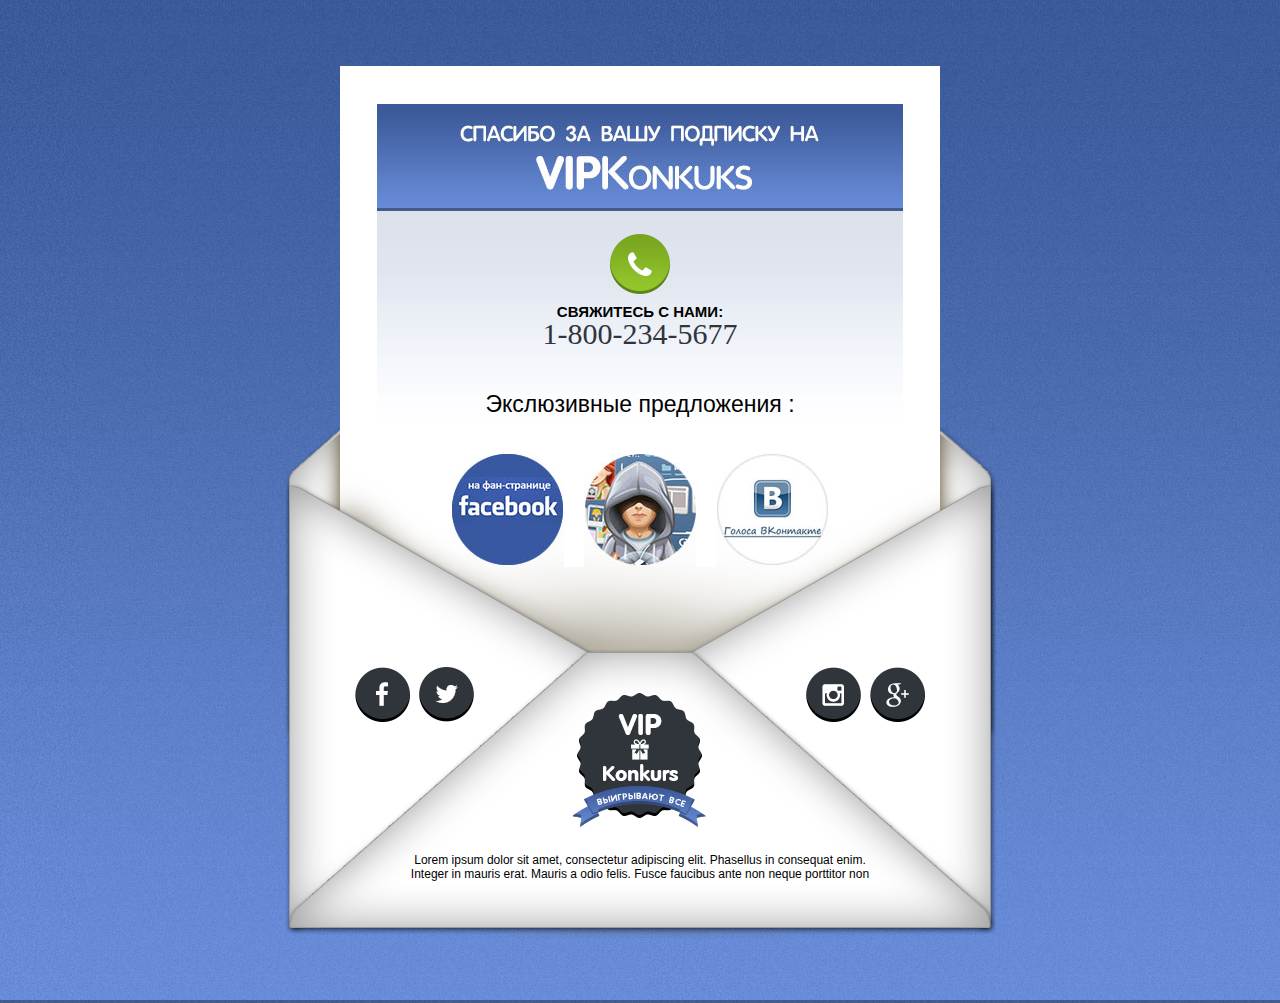
<file: mailer/index.html>
<html lang="ru">
  <head>
    <meta charset="utf-8">
      <title>mailer</title>
    </head>
    <body bottommargin="0" topmargin="0" leftmargin="0" rightmargin="0">
    <table border="0" cellpadding="0" cellspacing="0" style=" background-image:url(img/bg.jpg); height:1003px; width:100%; ">
        <tr>
            <td>
                <table cellpadding="0" border="0" cellspacing="0" style="  width:712px;  margin: 0 auto "><!-- top -->
                    <tr>
                        <td valign="bottom">
                          <table cellpadding="0" border="0" cellspacing="0" style="  width:56px;  margin: 0 auto ">
                                <tr>
                                    <td align="right">
                                       <img src="img/left_angle.png" width="43px" height="39px">
                                    </td>
                                </tr>
                          </table>    
                        </td>
                        <td bgcolor="#fff"   height="400">
                        <table  cellpadding="0" border="0" cellspacing="0" width="37px">
                                <tr>
                                    <td></td>
                                </tr>
                        </table>    
                        </td>
                        
                        <td  valign="top"><!-- center -->
                          <table   cellpadding="0" border="0" cellspacing="0" style="  width:526px;  margin: 0 auto ">
                                <tr >
                                    <td >
                                         <table height="38px" width="100%"  cellpadding="0" border="0" cellspacing="0" style="background-color:#fff" >
                                               <tr>
                                                    <td></td>
                                                </tr>
                                        </table>  
                                    </td>
                                </tr>
                               <tr >
                                <td >
                                     <table  cellpadding="0" border="0" cellspacing="0" style=" background-image:url(img/header.jpg); height:107px; width:100%; " >
                                           <tr>
                                                <td></td>
                                            </tr>
                                    </table> 
                                     <table cellpadding="0" border="0" cellspacing="0" style=" background-image:url(img/content.jpg); height:255px; width:100%; ">
                                           <tr>
                                                <td align="center" valign="top" >
                                                    <img src="img/phone.png" style="margin-top: 23px;">
                                                </td>
                                            </tr>
                                            <tr >
                                                <td align="center"  valign="top" colspan="3">
                                                    <p style="color:#000;  font-size:15px; font-family: sans-serif; margin-bottom:0; font-weight: bold;margin-top: 4px;">СВЯЖИТЕСЬ С НАМИ:</p>
                                                    <p style="color:#30353c; font-size:30px; margin-top: -3px; sans-serif;">1-800-234-5677</p>
                                                    <p style="color:#000;  font-size: 23px; font-family:sans-serif; margin-bottom:37px;  margin-top: 40px;">Экслюзивные предложения :</p>
                                                </td>
                                            </tr>
                                    </table>  
                                </td>
                            </tr>
                          </table>    
                        </td><!-- end center -->
                        
                        <td bgcolor="#fff" height="400px">
                        <table  cellpadding="0" border="0" cellspacing="0" width="37px">
                                <tr>
                                    <td></td>
                                </tr>
                        </table>    
                        </td>
                        <td valign="bottom">
                          <table  cellpadding="0" border="0" cellspacing="0" style="  width:56px;  margin: 0 auto ">
                                <tr>
                                    <td align="left">
                                       <img src="img/right_angle.png" width="43px" height="39px">
                                    </td>
                                </tr>
                          </table>    
                        </td>    
                    </tr>
                </table> <!--end top--> 
                <table  cellpadding="0" border="0" cellspacing="0" style="background-image:url(img/konvert.png); height:472px;  width:712px;  margin: 0 auto "> <!--bottom--> 
                <tr>
                    <td valign="top">
                        <table  cellpadding="0" border="0" cellspacing="0" style="margin: 0 auto; margin-top: -12px;    width: 376px;" >
                         <tr bgcolor="#fff">
                            <td align="left"><img src="img/slider1.jpg" /></td>
                            <td align="center"><img src="img/slider2.jpg" /></td>
                            <td align="right"> <img src="img/slider3.jpg" /></td>
                        </tr>
                        </table>
                        <table  cellpadding="0" border="0" cellspacing="0" style="margin: 0 auto; width:570px;" >
                        <tr>
                            <td align="left" >
                                <a href="#"><img src="img/socF.png" ></a>
                                <a href="#" style="margin-left: 5px;"><img src="img/socT.png"></a>
                            </td>
                            <td align="center" style="    padding-top: 126px;">
                                <img src="img/logo.png" >
                            </td>
                            <td align="right" >
                               <a href="#" style="margin-right: 5px;"><img src="img/socI.png"></a>
                               <a href="#"><img src="img/socG.png"></a>
                            </td>
                        </tr>
                        <tr>
                            <td align="center" colspan="3" >
                                <p style="width:470px; font-size:12px; font-family: sans-serif;     margin-top: 26px;">Lorem ipsum dolor sit amet, consectetur adipiscing elit. Phasellus in consequat enim. Integer in mauris erat. Mauris a odio felis. Fusce faucibus ante non neque porttitor non</p>
                            </td>
                        </tr>
                        </table>
                    </td>
                </tr>
                </table> <!--end bottom--> 
            </td>
        </tr>
    </table>        
    </body>
</html>


<!--
  
-->
</file>
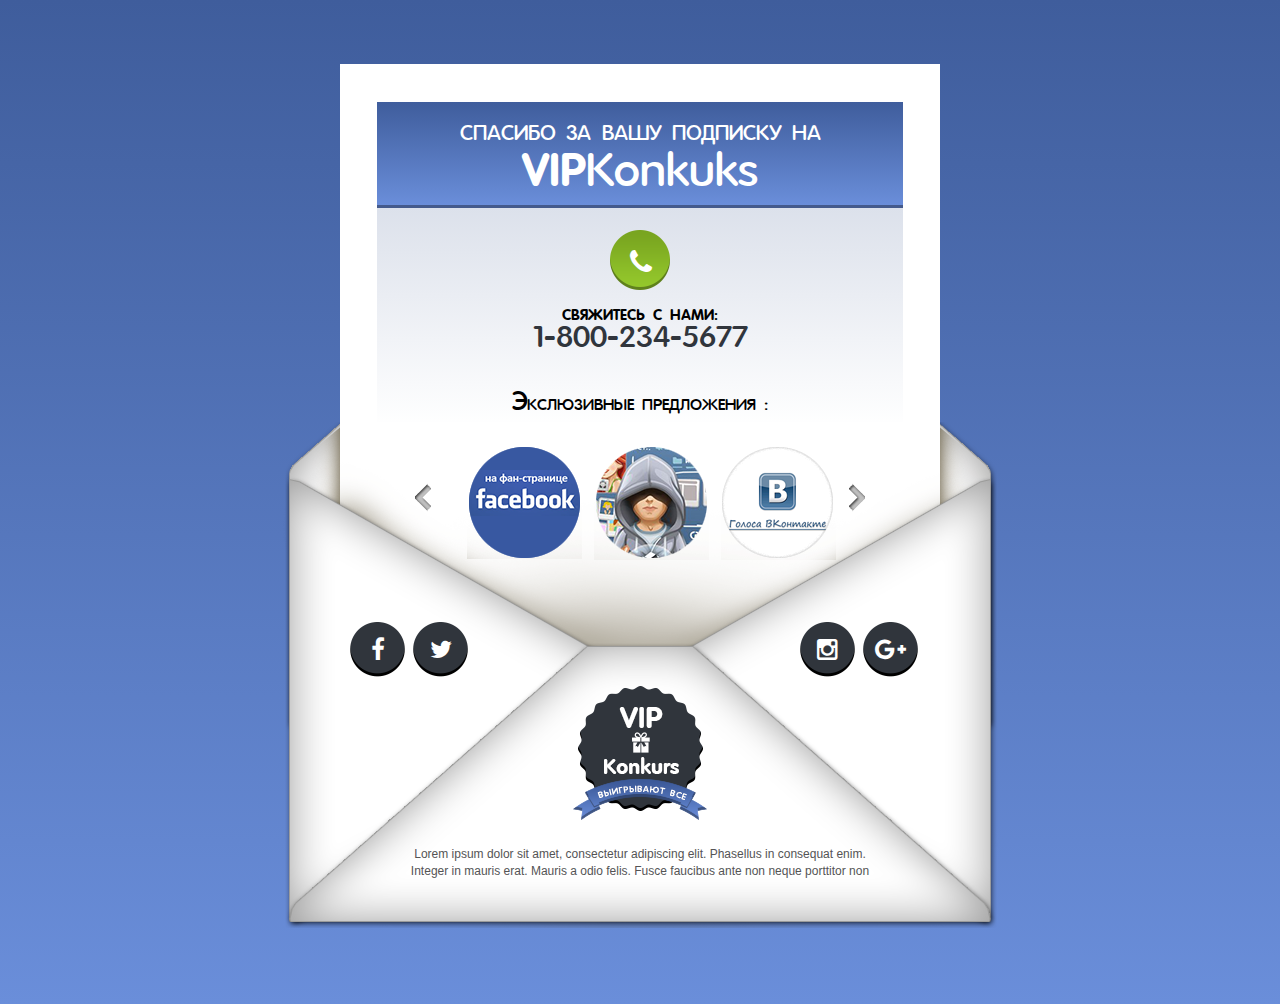
<file: subscription.html>
<!DOCTYPE html>
<html lang="en">
  <head>
    <meta charset="utf-8">
    <meta http-equiv="X-UA-Compatible" content="IE=edge">
    <meta name="viewport" content="width=device-width, initial-scale=1">
    <title>subscription</title>
    <link href="css/bootstrap-theme.min.css" rel="stylesheet">
    <link href="css/bootstrap.min.css" rel="stylesheet">
    <link href="css/font-awesome.min.css" rel="stylesheet">
    <link href="css/styleSubscription.css" rel="stylesheet">
    
    <script src="js/jquery.min.js"></script>
    <script src="js/bootstrap.min.js"></script>
    <script src="js/script.js"></script>
    </head>
<body>
<div class="wrap">
    <div class="centrer">
        <div class="content">
            <div class="header">
                <h1>Спасибо за вашу подписку на</h1>
                <h2><span>VIP</span>Konkuks</h2>
            </div>
            <div class="contentBg">
                <div class="phone"><i class="fa fa-phone fa-2x"></i></div>
                <p>Свяжитесь с нами:</p>
                <h3>1-800-234-5677</h3>
                <p><span>Э</span>кслюзивные предложения :</p>
            </div>
            <div class="slider">
                <div id="carousel-example-generic" class="carousel slide" data-ride="carousel">
                  <!-- Indicators -->

                  <!-- Wrapper for slides -->
                  <div class="carousel-inner" role="listbox">
                    <div class="item active">
                     <div class="sliderImages">
                      <img src="images/slide1.png" alt="...">
                       <img src="images/slide2.png" alt="...">
                       <img src="images/slide3.png" alt="...">
                        </div>
                     
                    </div>
                    <div class="item">
                     <div class="sliderImages">
                     <img src="images/slide1.png" alt="...">
                       <img src="images/slide2.png" alt="...">
                       <img src="images/slide3.png" alt="...">
                      </div>
                    </div>
                    <div class="item">
                      <div class="sliderImages">
                       <img src="images/slide1.png" alt="...">
                       <img src="images/slide2.png" alt="...">
                       <img src="images/slide3.png" alt="...">
                        </div>
                    </div>
                  </div>

                  <!-- Controls -->
                  
                  <a class="" href="#carousel-example-generic" role="button" data-slide="prev">
                    <span class="arrowLeft" aria-hidden="true"></span>
                    
                  </a>
                  <a class="" href="#carousel-example-generic" role="button" data-slide="next">
                    <span class="arrowRight" aria-hidden="true"></span>
                    
                  </a>
                
            </div>
        </div>
        
    </div>
    <div class="convaert">
       <div class="footer">
        <div class="social floatL">
            <div class="floatL socBg"><i class="fa fa-facebook"></i></div>
            <div class="floatL socBg"><i class="fa fa-twitter"></i></div>
        </div>
            
        <div class="conLogo floatL">
            <div></div>
        </div>    
            
        <div class="social floatR">
            <div class="floatL socBg"><i class="fa fa-instagram"></i></div>
            <div class="floatL socBg"><i class="fa fa-google-plus"></i></div>
        </div>
    </div>
    <div class="clear"></div>
    <div class="footerP">
    <p>Lorem ipsum dolor sit amet, consectetur adipiscing elit. Phasellus in consequat enim. Integer in mauris erat. Mauris a odio felis. Fusce faucibus ante non neque porttitor non </p>
    </div>
   </div>
</div>   
</body>
</html>
</file>
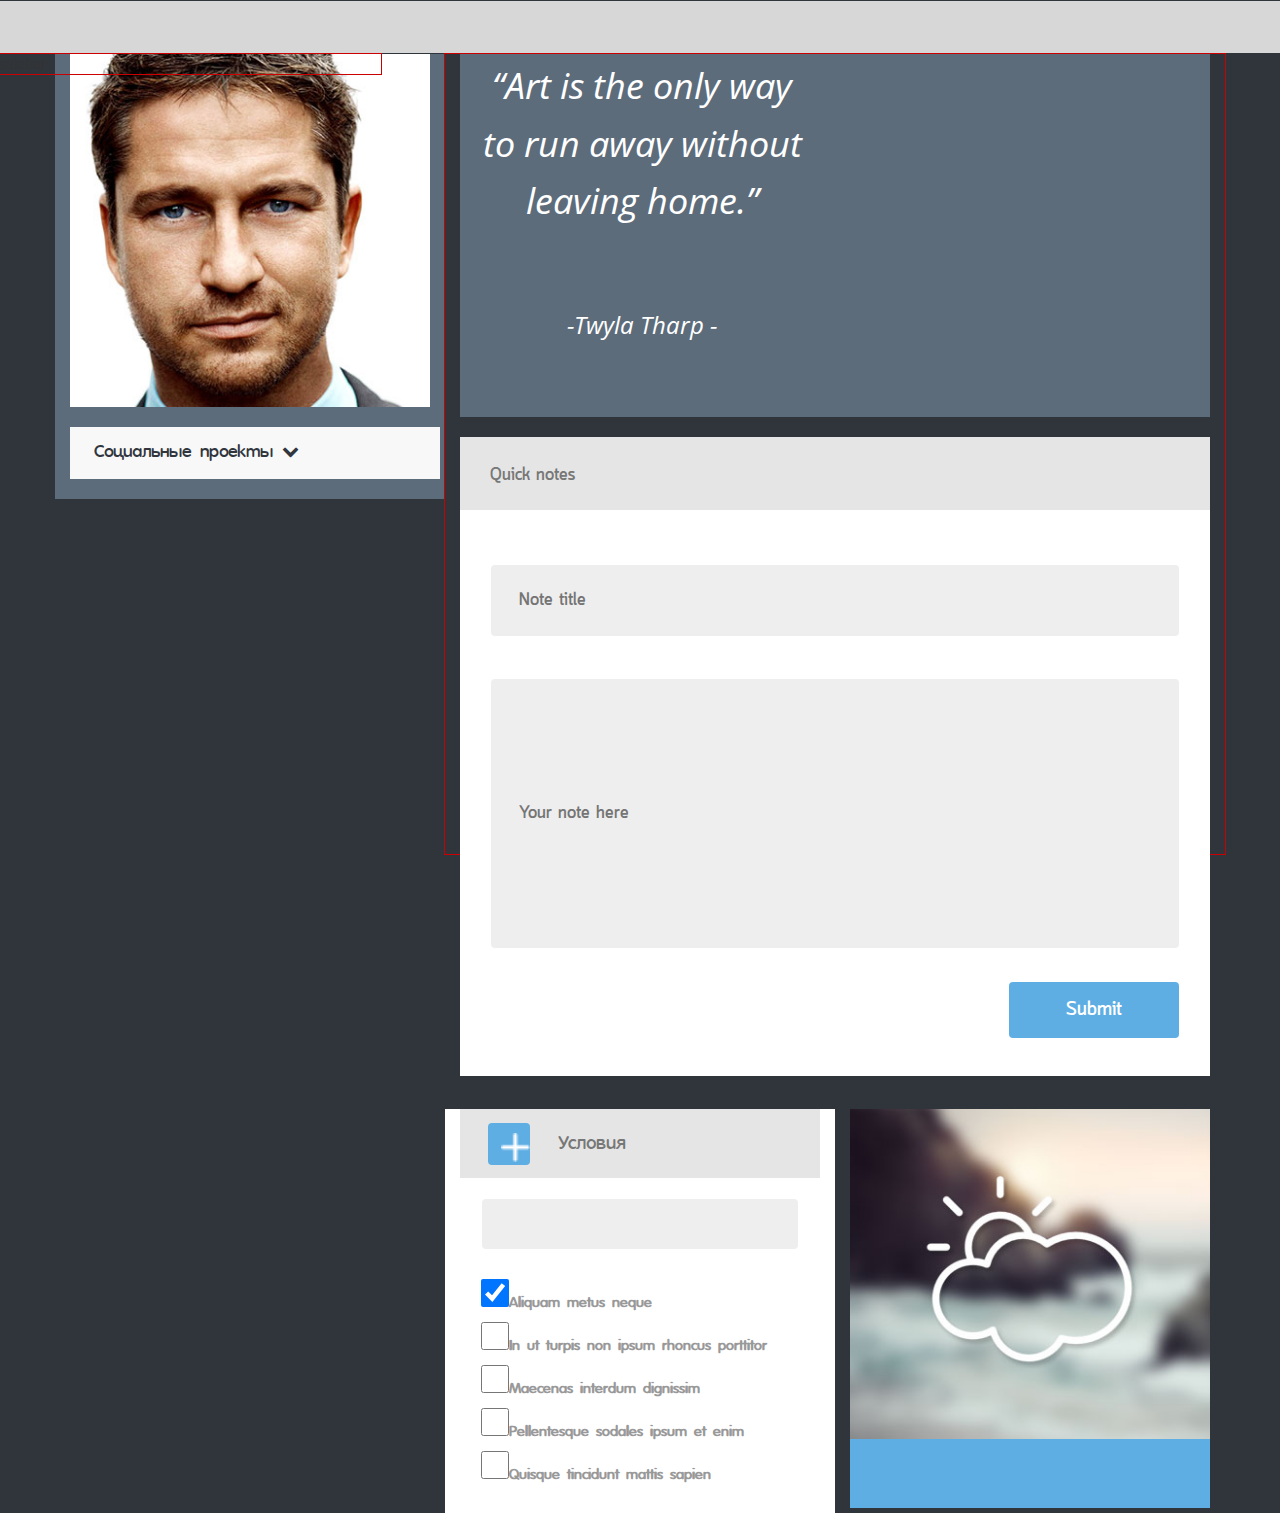
<file: admin/admin.html>
<!DOCTYPE html>
<html lang="en">
  <head>
    <meta charset="utf-8">
    <meta http-equiv="X-UA-Compatible" content="IE=edge">
    <meta name="viewport" content="width=device-width, initial-scale=1">
    <title>subscription</title>
    <link href="css/bootstrap-theme.min.css" rel="stylesheet">
    <link href="css/bootstrap.min.css" rel="stylesheet">
    <link href="css/font-awesome.min.css" rel="stylesheet">
    <link href="css/styleAdmin.css" rel="stylesheet">
    
    <script src="js/jquery.min.js"></script>
    <script src="js/bootstrap.min.js"></script>
    <script src="js/script.js"></script>
    </head>
<body>
<div class="wrap">
    <div class="band"></div>
    <div>
        <div class="sidebar outline">sidebar</div>
        <div class="content container ">
           <div class="row">
               <div class="col-md-4 bgCol">
                  <div>
                   <img src="images/men.jpg" alt="">
                   </div>
                   <div>
                       <li class="dropdown specialProject">
                            <a href="#" class="dropdown-toggle" data-toggle="dropdown" role="button" aria-haspopup="true" aria-expanded="true">
                            Социальные проекты
                            <i class="fa fa-chevron-down myChevron-down "></i>
                            </a>
                           <ul class="dropdown-menu">
                                <li><a href="#">Продажи кликов</a></li>
                                <li><a href="#"> Социальные проекты</a></li>
                                <li><a href="#">Продажи кликов</a></li>
                            </ul>
                        </li>
                   </div>
               </div>
               <div class="col-md-8 right outline">
                   <div class="row">
                       <div class="col-md-12" >
                         <div class="bgCol center">
                          <p> “Art is the only way 
                            to run away without 
                              leaving home.”</p>
                              <p class="twylaTharp">-Twyla Tharp -</p>
                            </div>  
                            <div class="quikNotes">
                                <h1>Quick notes</h1>
                                <div class="form">
                                    <input class="noteTitle" type="text" placeholder="Note title" /><br>
                                    <input class="noteMess" type="text" placeholder="Your note here" /><br>
                                    <input class="submit" type="submit" value="Submit" />
                                </div>
                                
                            </div>  
                       </div>
                   </div>
                   <div class="row">
                       <div class="col-md-6 condition" >
                           <div class="conditionsHeader">
                               <div class="box">
                                   <img src="images/pus.png" />
                               </div>
                               <div>
                                   <h2>Условия</h2>
                               </div>
                           </div>
                           <div class="conditionsBody">
                               <div class="subHeadr"></div>
                               <div class="checkboxs">
                                   <label><input type="checkbox" checked /><span>Aliquam metus neque</span></label>
                                   <label><input type="checkbox" /><span>In ut turpis non ipsum rhoncus porttitor</span></label>
                                   <label><input type="checkbox" /><span>Maecenas interdum dignissim</span></label>
                                   <label><input type="checkbox" /><span>Pellentesque sodales ipsum et enim</span></label>
                                   <label><input type="checkbox" /><span>Quisque tincidunt mattis sapien</span></label>
                               </div>
                           </div>
                       </div>
                       <div class="col-md-6" >
                       <img src="images/weather.jpg" />
                       <div class="conditionsFooter">
                           
                       </div>
                       </div>
                   </div>   
               </div>
           </div>
        </div>
    </div>
</div>   
</body>
</html>
</file>
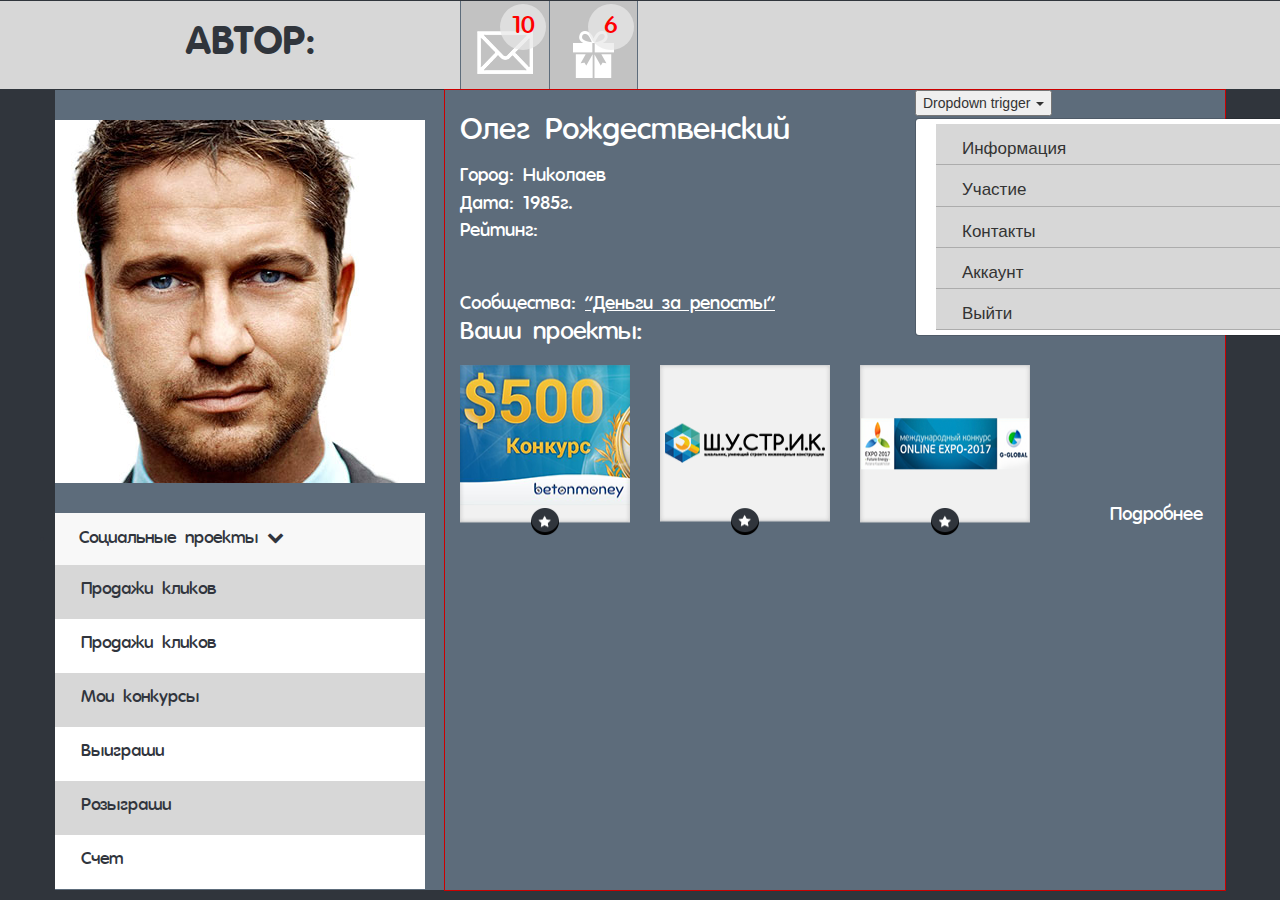
<file: kabiten/kabinet.html>
<!DOCTYPE html>
<html lang="ru">
  <head>
    <meta charset="utf-8">
    <meta http-equiv="X-UA-Compatible" content="IE=edge">
    <meta name="viewport" content="width=device-width, initial-scale=1">
    <title>Kabinet</title>
    <link href="css/bootstrap-theme.min.css" rel="stylesheet">
    <link href="css/bootstrap.min.css" rel="stylesheet">
    <link href="css/font-awesome.min.css" rel="stylesheet">
    
    <link href="less/styleKabinet.css" rel="stylesheet">
    
    <script src="js/jquery.min.js"></script>
    <script src="js/bootstrap.min.js"></script>
    <script src="js/script.js"></script>
    </head>
<body>
<div class="wrap">
    <div class="band">
        <div class="container">
            <div class="row">
                <div class="col-md-4">
                    <h1>Автор:</h1>
                </div>
                <div class="col-md-8">
                    <div class="message">
                        <div class="konvert"></div>
                        <div class="rounds">10</div>
                    </div>
                    <div class="present">
                         <div class="subpresent"></div>
                        <div class="rounds">6</div>
                    </div>
                </div>
            </div>
        </div>
    </div>
    <div>
        <div class="content container bgCol ">
           <div class="row">
               <div class="col-md-4 men ">
                   <div> 
                   <img src="images/men.jpg" alt="">
                   </div>
                   <div>
                       <li class="dropdown specialProject open">
                            <a href="#" class="dropdown-toggle" data-toggle="dropdown" role="button" aria-haspopup="true" aria-expanded="true">
                            Социальные проекты
                            <i class="fa fa-chevron-down myChevron-down "></i>
                            </a>
                           <ul class="dropdown-menu">
                                <li><a href="#">Продажи кликов</a></li>
                                <li><a href="#">Продажи кликов</a></li>
                                <li><a href="#">Мои конкурсы</a></li>
                                <li><a href="#">Выиграши</a></li>
                                <li><a href="#">Розыграши</a></li>
                                <li><a href="#">Счет</a></li>
                            </ul>
                        </li>
                   </div>
               </div>
               <div class="col-md-8 right outline">
                   <div class="row">
                       <div class="col-md-7 userData">
                           <h2>Олег Рождественский</h2>
                           <p>
                               <span>Город:</span><span>Николаев</span>
                           </p>
                           <p>
                               <span>Дата:</span><span>1985г.</span>
                           </p>
                           <p>
                               <span>Рейтинг:</span>
                               <span>

                                    <div id="reviewStars-input">
                                        <input id="star-4" type="radio" name="reviewStars"/>
                                        <label title="gorgeous" for="star-4"></label>

                                        <input id="star-3" type="radio" name="reviewStars"/>
                                        <label title="good" for="star-3"></label>

                                        <input id="star-2" type="radio" name="reviewStars"/>
                                        <label title="regular" for="star-2"></label>

                                        <input id="star-1" type="radio" name="reviewStars"/>
                                        <label title="poor" for="star-1"></label>

                                        <input id="star-0" type="radio" name="reviewStars"/>
                                        <label title="bad" for="star-0"></label>
                                    </div>
                               </span>
                           </p>
                           <p>
                               <span>Сообщества:</span><a href="#">“Деньги за репосты”</a>
                           </p>
                           <h3>Ваши проекты:</h3>
                       </div>
                       
                       <div class="col-md-5 menuInformation">
                           <div class="dropdown open">
                              <button id="dLabel" type="button" data-toggle="dropdown" aria-haspopup="true" aria-expanded="false">
                                Dropdown trigger
                                <span class="caret"></span>
                              </button>
                              <ul class="dropdown-menu" aria-labelledby="dLabel">
                                <li><a href="#">Информация</a></li>
                                <li><a href="#">Участие</a></li>
                                 <li><a href="#">Контакты</a></li>
                                  <li><a href="#">Аккаунт</a></li>
                                  <li><a href="#">Выйти</a></li>
                              </ul>
                              
                            </div>                           
                        </div>
                   </div>
                   <div class="row projects">
                       <div class="col-md-10 ">
                           <a href="#"><img src="images/project1.png" alt="" /></a>
                           <a href="#"><img src="images/project2.png" alt="" /></a>
                           <a href="#"><img src="images/project3.png" alt="" /></a>
                       </div>
                       <div class="col-md-2 podrobnee">
                           <a href="#">Подробнее</a>
                       </div>
                   </div>
               </div>
           </div>
        </div>
    </div>
</div>   
</body>
</html>
</file>
<file: css/styleSubscription.css>
/* Generated by less 2.5.1 */
/*FONTS*/
@font-face {
  font-family: 'vag';
  src: url('../fonts/18VAG Rounded M Bold.ttf');
}
@font-face {
  font-family: 'vagN';
  src: url('../fonts/18VAG Rounded M Normal.ttf');
}
@font-face {
  font-family: 'MyriadPro-Regular';
  src: url('../fonts/MyriadPro-Regular.OTF');
}
@font-face {
  font-family: 'MYRIADPRO-BOLD';
  src: url('../fonts/MYRIADPRO-BOLD.OTF');
}
@font-face {
  font-family: 'Bitter-Regular';
  src: url('../fonts/Bitter-Regular.ttf');
}
/*END FONTS*/
.outline {
  outline: 1px solid #cc0000;
}
.center {
  text-align: center;
}
.floatL {
  float: left;
}
.floatR {
  float: right;
}
.clear {
  clear: both;
}
.wrap {
  width: 100%;
  height: 1004px;
  margin: 0 auto;
  padding-top: 64px;
  background: #3f5d9c;
  /* Old browsers */
  background: -moz-linear-gradient(top, #3f5d9c 0%, #6a8eda 100%);
  /* FF3.6-15 */
  background: -webkit-linear-gradient(top, #3f5d9c 0%, #6a8eda 100%);
  /* Chrome10-25,Safari5.1-6 */
  background: linear-gradient(to bottom, #3f5d9c 0%, #6a8eda 100%);
  /* W3C, IE10+, FF16+, Chrome26+, Opera12+, Safari7+ */
  filter: progid:DXImageTransform.Microsoft.gradient(startColorstr='#3f5d9c', endColorstr='#6a8eda', GradientType=0);
  /* IE6-9 */
}
.centrer {
  width: 715px;
  margin: 0 auto;
}
.content {
  width: 600px;
  margin: 0 auto;
  padding-top: 38px;
  padding-left: 37px;
  padding-right: 37px;
  background-color: #fff;
}
.header {
  height: 106px;
  border-bottom: 3px solid #445a8c;
  text-align: center;
  background: #3f5d9c;
  /* Old browsers */
  background: -moz-linear-gradient(top, #3f5d9c 0%, #6a8eda 100%);
  /* FF3.6-15 */
  background: -webkit-linear-gradient(top, #3f5d9c 0%, #6a8eda 100%);
  /* Chrome10-25,Safari5.1-6 */
  background: linear-gradient(to bottom, #3f5d9c 0%, #6a8eda 100%);
  /* W3C, IE10+, FF16+, Chrome26+, Opera12+, Safari7+ */
  filter: progid:DXImageTransform.Microsoft.gradient(startColorstr='#3f5d9c', endColorstr='#6a8eda', GradientType=0);
  /* IE6-9 */
}
.header h1 {
  margin-top: 0;
  color: #fff;
  font-size: 21px;
  font-family: 'vagN';
  text-transform: uppercase;
  padding-top: 21px;
  margin-bottom: 3px;
}
.header h2 {
  color: #fff;
  font-size: 46px;
  font-family: 'vagN';
  margin-top: 0px;
}
.header h2 span {
  color: #fff;
  font-size: 46px;
  font-family: 'vag';
  text-transform: uppercase;
}
.phone {
  background-image: url(../images/phone.png);
  width: 60px;
  height: 60px;
  margin: 0 auto;
}
.phone i {
  color: #fff;
  margin-left: 20px;
  margin-top: 19px;
}
.contentBg {
  background: #dce1eb;
  /* Old browsers */
  background: -moz-linear-gradient(top, #dce1eb 0%, #ffffff 100%);
  /* FF3.6-15 */
  background: -webkit-linear-gradient(top, #dce1eb 0%, #ffffff 100%);
  /* Chrome10-25,Safari5.1-6 */
  background: linear-gradient(to bottom, #dce1eb 0%, #ffffff 100%);
  /* W3C, IE10+, FF16+, Chrome26+, Opera12+, Safari7+ */
  filter: progid:DXImageTransform.Microsoft.gradient(startColorstr='#dce1eb', endColorstr='#ffffff', GradientType=0);
  /* IE6-9 */
  height: 219px;
  padding-top: 22px;
}
.contentBg p {
  color: #000;
  font-size: 15px;
  font-family: 'vag';
  text-transform: uppercase;
  text-align: center;
  margin-top: 15px;
  margin-bottom: 0;
}
.contentBg p:last-child {
  text-transform: uppercase!important;
  font-size: 16px;
  font-family: 'vagN';
  text-transform: none;
  margin-top: 29px;
}
.contentBg span {
  font-size: 26px;
}
.contentBg h3 {
  color: #30353c;
  font-size: 30px;
  font-family: 'vagN';
  text-align: center;
  margin-top: -3px;
}
.convaert {
  background-image: url(../images/convert.png);
  width: 715px;
  height: 506px;
  margin: 0 auto;
  margin-top: -138px;
}
.slider {
  margin-top: 20px;
}
.slider .carousel {
  width: 450px;
  margin: 0 auto;
}
.slider .carousel-inner {
  width: 400px;
  margin: 0 auto;
  margin-right: 8px;
}
.slider img {
  display: inline-block;
  float: left;
  margin-right: 12px;
}
.slider .sliderImages {
  width: 381px;
  margin: 0 auto;
}
.arrowLeft,
.arrowRight {
  display: inline-block;
  width: 16px;
  height: 29px;
  margin-top: -77px;
}
.arrowLeft {
  background-image: url(../images/sliderArrowLeft.png);
  float: left;
}
.arrowRight {
  background-image: url(../images/sliderArrowRight.png);
  float: right;
}
.footer {
  width: 580px;
  margin: 0 auto;
  padding-top: 200px;
}
.social {
  width: 130px;
  margin: 0 auto;
  margin-bottom: 83px;
}
.socBg {
  background-image: url(../images/footerSocialBg.png);
  height: 55px;
  width: 55px;
  margin-right: 8px;
  color: #fff;
  text-align: center;
  font-size: 24px;
  padding-top: 11px;
}
.socBg:hover {
  background-image: url(../images/footerSocialBgActive.png);
  color: #fff;
}
.conLogo {
  width: 320px;
}
.conLogo div {
  background-image: url(../images/conLogo.png);
  width: 134px;
  height: 134px;
  margin: 0 auto;
  margin-top: 64px;
}
.footerP {
  width: 465px;
  margin: 0 auto;
  margin-top: 26px;
}
.footerP p {
  text-align: center;
  color: #545455;
  font-size: 12px;
  font-family: Arial;
}
</file>
<file: admin/css/styleAdmin.css>
/* Generated by less 2.5.1 */
/*FONTS*/
@font-face {
  font-family: 'vag';
  src: url('../fonts/18VAG Rounded M Bold.ttf');
}
@font-face {
  font-family: 'vagN';
  src: url('../fonts/18VAG Rounded M Normal.ttf');
}
@font-face {
  font-family: 'OpenSans-Light';
  src: url('../fonts/MOpenSans-Light.ttf');
}
@font-face {
  font-family: 'Quark-Bold';
  src: url('../fonts/Quark-Bold.otf');
}
@font-face {
  font-family: 'Quark-Light';
  src: url('../fonts/Quark-Light.otf');
}
@font-face {
  font-family: 'OpenSans-Italic';
  src: url('../fonts/OpenSans-Italic.ttf');
}
/*END FONTS*/
img {
  width: 100%;
  min-width: 100%;
}
body {
  background-color: #30353c;
}
.outline {
  outline: 1px solid #cc0000;
}
.center {
  text-align: center;
}
.floatL {
  float: left;
}
.floatR {
  float: right;
}
.band {
  background-color: #d7d7d7;
  height: 54px;
  width: 100%;
  border-top: 1px solid #30353c;
  border-bottom: 1px solid #30353c;
}
.right {
  height: 800px;
}
.sidebar {
  width: 381px;
  position: absolute;
  z-index: 2;
}
.bgCol {
  background-color: #5d6c7b;
}
/*-----------list-------------------*/
.dropdown {
  list-style-type: none;
  text-transform: uppercase;
  padding-top: 24px;
  padding-left: 0px;
  padding-bottom: 22px;
  padding-right: 13px;
  font-family: vag;
  font-size: 14px;
  width: 52px;
}
.dropdown a {
  color: #fff!important;
}
.dropdown-menu {
  max-width: 66px;
}
.specialProject {
  background-color: #f8f8f8;
  width: 370px;
  font-size: 17px;
  color: #31353d;
  font-family: vagN;
  text-transform: none;
  margin-top: 20px;
  margin-bottom: 20px;
  padding: 14px;
  padding-left: 24px;
}
.specialProject a {
  color: #31353d !important;
  text-decoration: none;
}
.content .dropdown-menu {
  width: 370px;
  box-shadow: none;
}
.content .dropdown-menu a {
  font-size: 17px;
  padding-top: 13px;
  padding-left: 26px;
}
.content .dropdown-menu a:hover {
  background-color: #333;
}
.specialProject .dropdown-menu li {
  width: 370px;
  white-space: nowrap;
  height: 54px;
  background-color: #d7d7d7;
}
.specialProject .dropdown-menu li:nth-child(even) {
  background-color: #FFF!important;
}
.specialProject .dropdown-menu li a:hover {
  background-color: #333!important;
}
.specialProject .dropdown-menu a {
  padding-bottom: 17px;
}
.specialProject .dropdown-menu {
  padding-top: 0px;
  padding-bottom: 0px;
  margin: 0;
  border: 0;
}
/*------------------------------*/
.center {
  width: 100%;
  height: 363px;
  margin-bottom: 20px;
  padding-left: 17px;
  padding-top: 3px;
}
.center p {
  color: #fff;
  font-size: 36px;
  font-family: 'OpenSans-Italic';
  width: 330px;
  line-height: 1.6;
  margin-bottom: 76px;
}
.center .twylaTharp {
  font-size: 24px;
  font-family: 'OpenSans-Italic';
  width: 330px;
  line-height: 1.6;
}
.quikNotes {
  margin-bottom: 33px;
}
.quikNotes h1 {
  background-color: #e5e5e5;
  height: 73px;
  color: #777777;
  font-size: 18px;
  font-family: 'Quark-Bold';
  padding-top: 29px;
  padding-left: 30px;
  margin-bottom: 0;
}
.quikNotes .form {
  padding-left: 31px;
  text-align: right;
  padding-right: 31px;
  background-color: #fff;
}
.quikNotes .noteTitle,
.quikNotes .noteMess {
  background-color: #eeeeee;
  color: #aaaaaa;
  font-size: 18px;
  font-family: 'Quark-Bold';
  width: 100%;
  border: 0;
  border-radius: 4px;
  padding-left: 28px;
}
.quikNotes .noteTitle {
  height: 71px;
  margin-top: 55px;
  margin-bottom: 43px;
}
.quikNotes .noteMess {
  height: 269px;
  margin-bottom: 34px;
}
.quikNotes .submit {
  background-color: #5faee3;
  border: 0px;
  border-radius: 4px;
  width: 170px;
  height: 56px;
  margin-bottom: 38px;
  color: #fff;
  font-size: 20px;
  font-family: 'Quark-Bold';
}
.conditionsHeader {
  height: 69px;
  background-color: #e5e5e5;
  padding-top: 14px;
}
.conditionsHeader h2 {
  color: #777777;
  font-family: 'vagN';
  font-size: 18px;
  margin-top: 12px;
}
.box {
  border: 0px;
  border-radius: 4px;
  background-color: #5faee3;
  width: 42px;
  height: 42px;
  padding-top: 10px;
  padding-left: 13px;
  margin-left: 28px;
  margin-right: 28px;
  float: left;
}
.condition {
  background-color: #fff;
}
.subHeadr {
  background-color: #eeeeee;
  width: 316px;
  height: 50px;
  margin: 0 auto;
  margin-top: 21px;
  border-radius: 4px;
}
.checkboxs {
  color: #999999;
  font-family: 'vagN';
  font-size: 14px;
  padding-left: 21px;
  margin-top: 26px;
  margin-bottom: 23px;
}
.checkboxs input {
  width: 28px;
  height: 28px;
  border: 2px;
  border-color: #e5e5e5;
}
.conditionsFooter {
  height: 69px;
  width: 100%;
  background-color: #5faee3;
}
/*@media*/
/*end @media*/
</file>
<file: kabiten/less/styleKabinet.css>
/* Generated by less 2.5.1 */
/*FONTS*/
@font-face {
  font-family: 'vag';
  src: url('../fonts/18VAG Rounded M Bold.ttf');
}
@font-face {
  font-family: 'vagN';
  src: url('../fonts/18VAG Rounded M Normal.ttf');
}
@font-face {
  font-family: 'OpenSans-Light';
  src: url('../fonts/MOpenSans-Light.ttf');
}
@font-face {
  font-family: 'Quark-Bold';
  src: url('../fonts/Quark-Bold.otf');
}
@font-face {
  font-family: 'Quark-Light';
  src: url('../fonts/Quark-Light.otf');
}
@font-face {
  font-family: 'OpenSans-Italic';
  src: url('../fonts/OpenSans-Italic.ttf');
}
/*END FONTS*/
img {
  /* width:100%;*/
  /* min-width: 100%;*/
}
body {
  background-color: #30353c;
}
.outline {
  outline: 1px solid #cc0000;
}
.center {
  text-align: center;
}
.floatL {
  float: left;
}
.floatR {
  float: right;
}
.band {
  background-color: #d7d7d7;
  height: 90px;
  width: 100%;
  border-top: 1px solid #30353c;
  border-bottom: 1px solid #30353c;
}
.band h1 {
  color: #30353c;
  font-size: 40px;
  font-family: 'vag';
  font-weight: bold;
  text-align: center;
  text-transform: uppercase;
}
.band .konvert {
  width: 56px;
  height: 43px;
  background: url(../images/konvert.png) no-repeat;
  margin: 0 auto;
  margin-top: 30px;
}
.band .subpresent {
  width: 41px;
  height: 47px;
  background: url(../images/present.png) no-repeat;
  margin: 0 auto;
  margin-top: 30px;
}
.band .rounds {
  width: 46px;
  height: 46px;
  border-radius: 50%;
  background: rgba(232, 232, 232, 0.74);
  position: absolute;
  top: 3px;
  right: 3px;
  color: #ff0000;
  font-size: 24px;
  font-family: 'vagN';
  text-align: center;
  padding-top: 6px;
}
.message,
.present {
  float: left;
  border-left: 1px solid #5d6c7b;
  background-color: #c2c2c2;
  width: 89px;
  height: 89px;
  position: relative;
}
.present {
  border-right: 1px solid #5d6c7b;
}
.men {
  margin-top: 30px;
  padding-left: 0;
}
.men img {
  width: 370px;
}
/*===================================*/
/*===================================*/
.right {
  height: 800px;
}
.bgCol {
  background-color: #5d6c7b;
}
/*-----------list-------------------*/
.specialProject .dropdown {
  list-style-type: none;
  text-transform: uppercase;
  padding-top: 24px;
  padding-left: 0px;
  padding-bottom: 22px;
  padding-right: 13px;
  font-family: vag;
  font-size: 14px;
  width: 52px;
}
.specialProject .dropdown a {
  color: #fff!important;
}
.specialProject .dropdown-menu {
  max-width: 66px;
}
.specialProject {
  background-color: #f8f8f8;
  width: 370px;
  font-size: 17px;
  color: #31353d;
  font-family: vagN;
  text-transform: none;
  margin-top: 30px;
  margin-bottom: 20px;
  padding: 14px;
  padding-left: 24px;
}
.specialProject a {
  color: #31353d !important;
  text-decoration: none;
}
.content .dropdown-menu {
  width: 370px;
  box-shadow: none;
}
.content .dropdown-menu a {
  font-size: 17px;
  padding-top: 13px;
  padding-left: 26px;
}
.content .dropdown-menu a:hover {
  background-color: #333;
}
.specialProject .dropdown-menu li {
  width: 370px;
  white-space: nowrap;
  height: 54px;
  background-color: #d7d7d7;
}
.specialProject .dropdown-menu li:nth-child(even) {
  background-color: #FFF!important;
}
.specialProject .dropdown-menu li a:hover {
  background-color: #333!important;
}
.specialProject .dropdown-menu a {
  padding-bottom: 17px;
}
.specialProject .dropdown-menu {
  padding-top: 0px;
  padding-bottom: 0px;
  margin: 0;
  border: 0;
}
.projects {
  margin-top: 9px;
}
.projects a {
  margin-right: 26px;
  color: #fff;
  font-size: 18px;
  font-family: 'vagN';
}
.projects img {
  width: 170px;
  height: 170px;
}
.projects .podrobnee {
  padding-top: 138px;
}
/*------------------------------*/
.userData {
  color: #fff;
}
.userData h2 {
  font-size: 30px;
  font-family: 'vagN';
  margin-top: 25px;
  margin-bottom: 16px;
}
.userData h3 {
  font-size: 24px;
  font-family: 'vagN';
  margin-top: 0px;
}
.userData span {
  font-size: 18px;
  font-family: 'vagN';
  margin-right: 9px;
}
.userData a {
  color: #fff;
  font-size: 18px;
  font-family: 'vagN';
  margin-right: 9px;
  text-decoration: underline;
}
.userData a:hover {
  text-decoration: none;
}
.userData p {
  margin-bottom: 2px;
}
.menuInformation li {
  background-color: #d7d7d7;
  border-bottom: 1px solid #acacac;
  margin-left: 20px;
}
/*----------STARS--------------*/
/*sprite with stars*/
#reviewStars-input input:checked ~ label,
#reviewStars-input label,
#reviewStars-input label:hover,
#reviewStars-input label:hover ~ label {
  background: url('http://positivecrash.com/wp-content/uploads/ico-s71a7fdede6.png') no-repeat;
}
#reviewStars-input {
  /*fix floating problems*/
  overflow: hidden;
  *zoom: 1;
  /*end of fix floating problems*/
  position: relative;
  float: left;
}
#reviewStars-input input {
  filter: progid:DXImageTransform.Microsoft.Alpha(Opacity=0);
  opacity: 0;
  height: 40px;
  width: 43px;
  position: absolute;
  top: 0;
  z-index: 0;
}
#reviewStars-input input:checked ~ label {
  background-position: 0 -40px;
  height: 40px;
  width: 43px;
}
#reviewStars-input label {
  background-position: 0 0;
  height: 40px;
  width: 43px;
  float: right;
  cursor: pointer;
  margin-right: 10px;
  position: relative;
  z-index: 1;
}
#reviewStars-input label:hover,
#reviewStars-input label:hover ~ label {
  background-position: 0 -40px;
  height: 40px;
  width: 43px;
}
#reviewStars-input #star-0 {
  left: 0px;
}
#reviewStars-input #star-1 {
  left: 53px;
}
#reviewStars-input #star-2 {
  left: 106px;
}
#reviewStars-input #star-3 {
  left: 159px;
}
#reviewStars-input #star-4 {
  left: 212px;
}
#reviewStars-input #star-5 {
  left: 265px;
}
/*--------END--STARS--------------*/
/*@media*/
/*end @media*/
</file>
